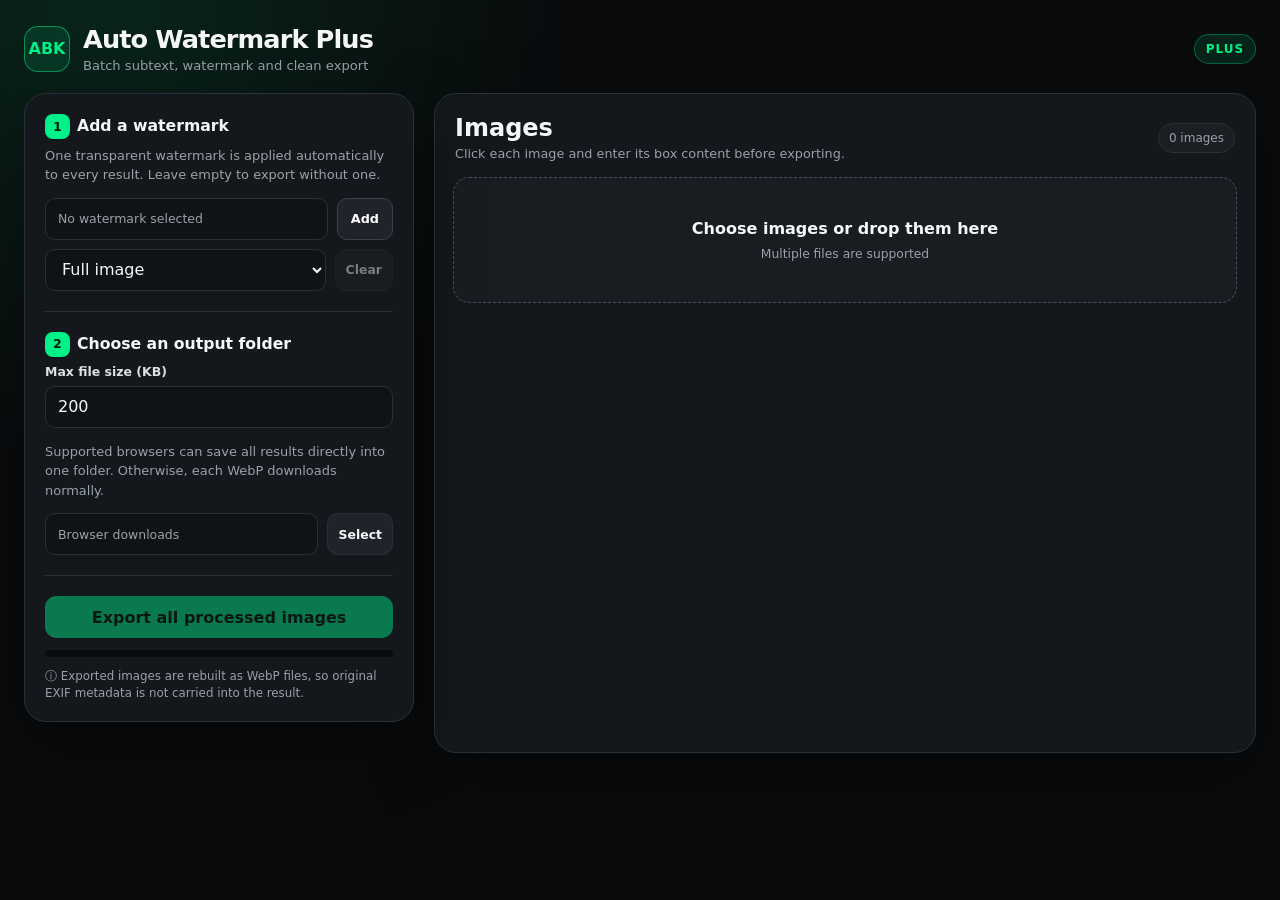
<file: tools/auto-watermark-plus/index.html>
<!doctype html>
<html lang="en">
<head>
  <meta charset="UTF-8" />
  <meta name="viewport" content="width=device-width, initial-scale=1.0" />
  <meta name="description" content="Batch-process product images with manually entered subtext boxes, watermarking and metadata-free PNG export." />
  <title>Auto Watermark Plus</title>
  <link rel="stylesheet" href="styles.css?v=7.2.1" />
</head>
<body>
  <div class="app">
    <header>
      <div class="brand"><div class="mark">ABK</div><div><h1>Auto Watermark Plus</h1><p class="subtitle">Batch subtext, watermark and clean export</p></div></div>
      <span class="demo-badge">PLUS</span>
    </header>
    <main>
      <aside class="panel controls">
        <section class="section">
          <h2 class="section-title"><span class="step">1</span>Add a watermark</h2>
          <p class="section-note">One transparent watermark is applied automatically to every result. Leave empty to export without one.</p>
          <div class="setting-row"><div class="readout" id="watermarkName">No watermark selected</div><button class="file-button" id="openWatermarkLibrary" type="button">Add</button></div>
          <input id="watermarkFile" type="file" accept="image/png,image/webp,image/jpeg" />
          <div class="setting-row"><select id="watermarkPosition" aria-label="Watermark position"><option value="center">Centre</option><option value="cover" selected>Full image</option><option value="bottom-right">Bottom right</option></select><button class="button small" id="clearWatermark" type="button" disabled>Clear</button></div>
        </section>
        <section class="section">
          <h2 class="section-title"><span class="step">2</span>Choose an output folder</h2>
          <div class="field"><label for="maxFileSize">Max file size (KB)</label><input id="maxFileSize" type="number" min="1" max="100000" step="1" value="200" /></div>
          <p class="section-note">Supported browsers can save all results directly into one folder. Otherwise, each WebP downloads normally.</p>
          <div class="setting-row"><div class="readout" id="folderName">Browser downloads</div><button class="button small" id="chooseFolder" type="button">Select</button></div>
        </section>
        <section class="section">
          <div class="actions">
            <button class="button primary" id="exportAll" type="button" disabled>Export all processed images</button>
          </div>
          <div class="progress"><span id="progressBar"></span></div>
          <p class="privacy">ⓘ Exported images are rebuilt as WebP files, so original EXIF metadata is not carried into the result.</p>
        </section>
      </aside>
      <section class="panel workspace" aria-label="Processed image results">
        <div class="workspace-top"><div><h2>Images</h2><p>Click each image and enter its box content before exporting.</p></div><span class="count" id="resultCount">0 images</span></div>
        <input id="imageFiles" type="file" accept="image/jpeg,image/png,image/webp" multiple />
        <div id="imageActions" class="image-actions" hidden><label class="file-button" for="imageFiles">Add images</label><button class="button small danger" id="clearAll" type="button" disabled>Clear all</button></div>
        <label class="dropzone" id="dropzone" for="imageFiles"><div><strong>Choose images or drop them here</strong><span>Multiple files are supported</span></div></label>
        <div class="gallery" id="gallery" hidden></div>
        <section class="export-report" id="exportReport" aria-live="polite" hidden><h3>Export results</h3><ul id="exportResults"></ul></section>
      </section>
    </main>
  </div>
  <dialog id="watermarkLibraryDialog" class="watermark-library-dialog" aria-labelledby="watermarkLibraryTitle">
    <div class="watermark-library-panel">
      <div class="watermark-library-header"><div><p class="watermark-library-eyebrow">AUTO WATERMARK PLUS</p><h2 id="watermarkLibraryTitle">Choose a watermark</h2></div><button class="icon-button" id="closeWatermarkLibrary" type="button" aria-label="Close watermark library">×</button></div>
      <p class="section-note">Select a saved watermark or choose Other to upload one from your device.</p>
      <div class="watermark-library-grid" id="watermarkLibraryGrid" aria-label="Saved watermarks"></div>
      <div class="watermark-library-actions"><button class="button" id="otherWatermark" type="button">Other…</button><button class="button" id="cancelWatermarkLibrary" type="button">Cancel</button></div>
    </div>
  </dialog>
  <dialog id="editorDialog">
    <div class="dialog-head"><div><h2>Enter image content</h2><p class="subtitle" id="editorFilename"></p></div><button class="icon-button" id="closeEditor" type="button" aria-label="Close">×</button></div>
    <div class="editor">
      <div class="editor-preview"><canvas id="editorCanvas" width="1000" height="1000"></canvas></div>
      <form id="editorForm">
        <div class="field"><label for="editTitle">Product name</label><input id="editTitle" type="text" maxlength="90" required /></div>
        <div class="field"><label for="editType">Product type</label><select id="editType"><option>Kids Kit</option><option>Men Shirt</option><option>Women Shirt</option><option>Adult Kit</option><option>Baby Body Suit</option></select></div>
        <div class="field"><label>Personalisation type</label><div class="toggle"><input id="editOptional" name="editMode" type="radio" value="optional" /><label for="editOptional">Optional</label><input id="editPlayer" name="editMode" type="radio" value="player" /><label for="editPlayer">Player</label></div></div>
        <div class="field" id="editPlayerField"><label for="editPlayerText">Player name and number</label><input id="editPlayerText" type="text" maxlength="55" placeholder="Example: McTOMMINAY 4" /></div>
        <div class="dialog-actions"><button class="button primary" type="submit">Save changes</button><button class="button" id="cancelEditor" type="button">Cancel</button></div>
      </form>
    </div>
  </dialog>
  <div class="toast" id="toast" role="status" aria-live="polite"></div>
  <script src="../../modules/webp-limit.js?v=1.1"></script>
  <script src="app.js?v=7.2.0"></script>
</body>
</html>
</file>
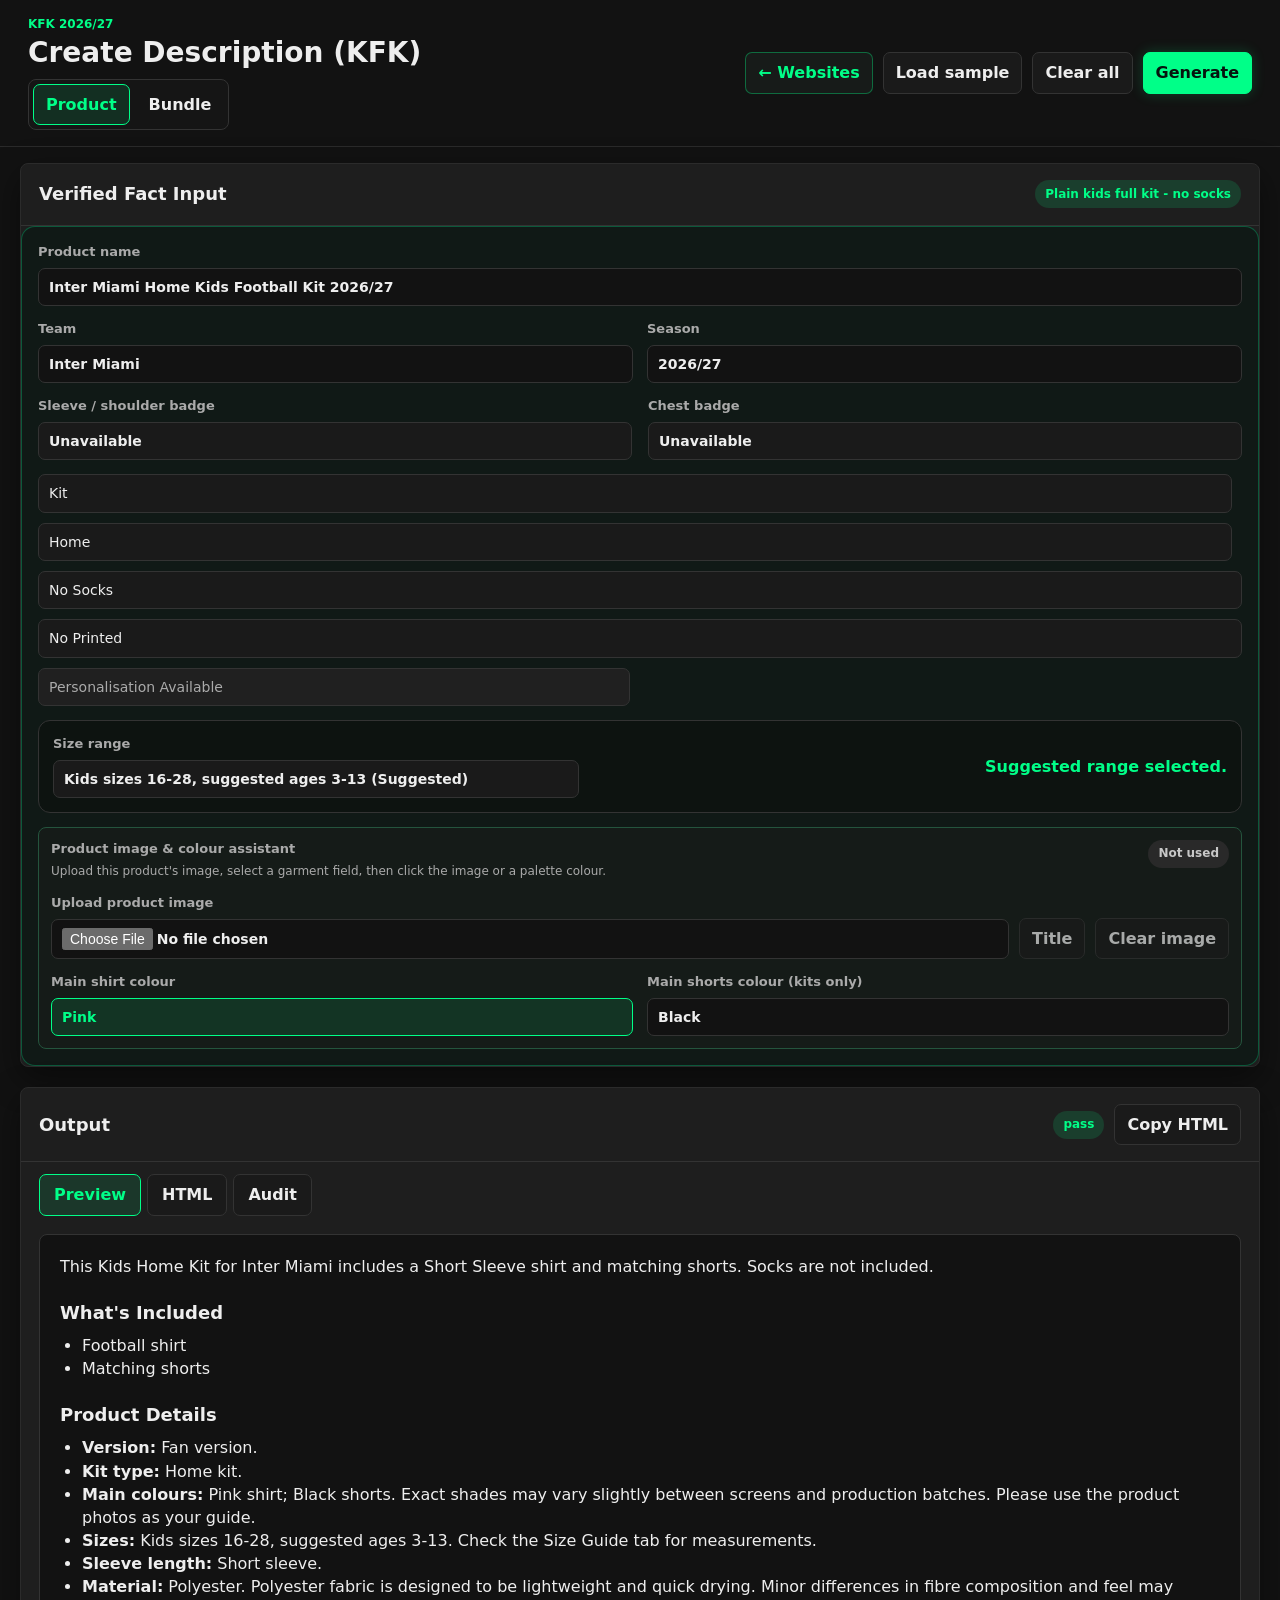
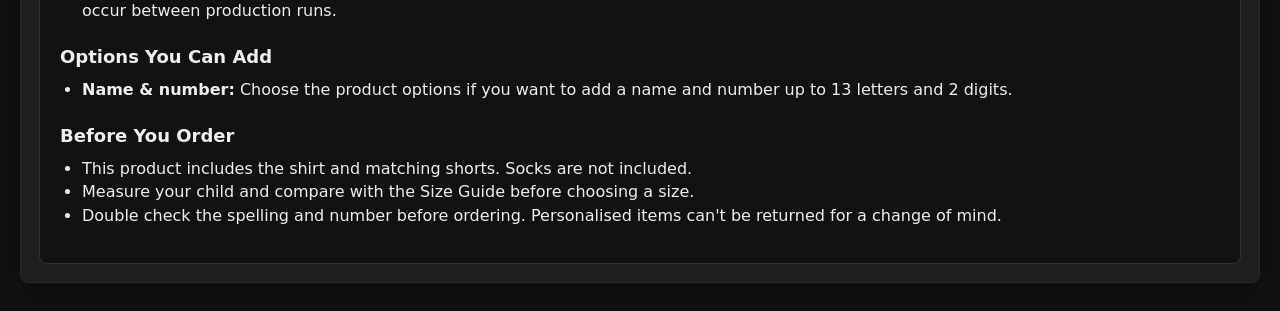
<file: tools/create-description/index.html>
<!doctype html>
<html lang="vi">
  <head>
    <meta charset="utf-8">
    <meta name="viewport" content="width=device-width, initial-scale=1">
    <title>Create Description KFK</title>
    <link rel="stylesheet" href="./styles.css?v=7.2.1">
  </head>
  <body>
    <header class="topbar">
      <div>
        <p id="cdfSiteEyebrow" class="eyebrow">KFK 2026/27</p>
        <h1 id="cdfBuilderTitle">Create Description (KFK)</h1>
        <div class="mode-tabs" aria-label="Builder mode">
          <button class="mode-tab active" type="button" data-mode="product">Product</button>
          <button id="bundleModeTab" class="mode-tab" type="button" data-mode="bundle">Bundle</button>
        </div>
      </div>
      <div class="top-actions">
        <button id="cdfWebsiteBackBtn" type="button">&#8592; Websites</button>
        <button id="loadSampleBtn" type="button">Load sample</button>
        <button id="clearAllBtn" type="button">Clear all</button>
        <button id="generateBtn" type="button" class="primary">Generate</button>
      </div>
    </header>

    <main class="layout">
      <section class="panel input-panel" aria-labelledby="input-title">
        <div class="section-heading">
          <h2 id="input-title">Verified Fact Input</h2>
          <span id="branchBadge" class="badge neutral">No branch yet</span>
        </div>

        <form id="factForm" class="fact-grid product-single-editor">
          <label class="span-2">
            Product name
            <input name="product_name" type="text" placeholder="Inter Miami Home Kids Football Kit 2026/27" required>
          </label>

          <label>
            Team
            <input name="team" type="text" placeholder="Inter Miami" required>
          </label>

          <label>
            Season
            <input name="season" type="text" placeholder="2026/27" required>
          </label>

          <div id="productBadgeGrid" class="span-2 product-badge-grid" aria-label="Product badge options">
            <label id="productSleeveBadgeStatusField">
              Sleeve / shoulder badge
            </label>
            <label id="productSleeveBadgeNameField" class="hidden">
              Sleeve / shoulder badge name
              <span id="productSleeveBadgeAutocomplete" class="badge-league-autocomplete">
                <span id="productSleeveBadgeNameControl" class="badge-league-control"></span>
              </span>
            </label>
            <label id="productChestBadgeStatusField">
              Chest badge
            </label>
            <label id="productChestBadgeNameField" class="hidden">
              Chest badge name
              <span id="productChestBadgeNameControl" class="badge-league-control"></span>
            </label>
          </div>

          <label>
            Sleeve / shoulder badge
            <select name="badge_status" aria-label="Sleeve or shoulder badge option">
              <option value="unavailable">Unavailable</option>
              <option value="available">Available</option>
            </select>
          </label>

          <label id="badgeLeagueField" class="hidden">
            Sleeve / shoulder badge name
            <span class="badge-league-autocomplete">
              <span class="badge-league-control">
                <input name="badge_league" type="text" autocomplete="off" placeholder="Search a league, e.g. La Liga" aria-autocomplete="list" aria-controls="badgeLeagueSuggestions" aria-expanded="false">
                <button id="badgeChampionToggle" class="badge-champion-toggle" type="button" aria-label="Champion badge: off" aria-pressed="false" title="Mark this as a champions badge">&#127942;</button>
              </span>
              <span id="badgeLeagueSuggestions" class="badge-league-suggestions hidden" role="listbox" aria-label="Badge league suggestions"></span>
            </span>
            <input name="badge_champion_status" type="hidden" value="not_champion">
          </label>

          <div class="span-2 product-selection-field">
            <input name="audience" type="hidden">
            <input name="product_type" type="hidden">
            <input name="kit_type" type="hidden">
            <input name="sleeve_length" type="hidden">
            <input name="included_items" type="hidden">
            <input name="socks_status" type="hidden">
            <input name="listing_configuration" type="hidden">
            <div class="product-item-controls">
              <select id="productAudienceSelect" class="hidden" data-enhance="false" aria-label="Product audience" tabindex="-1">
                <option value="kids">Kids</option>
                <option value="men">Men</option>
                <option value="adult">Adult</option>
                <option value="women">Women</option>
                <option value="baby">Baby</option>
              </select>
              <select id="productKindSelect" aria-label="Product kind">
                <option value="Kit">Kit</option>
                <option value="Long Sleeve Kit">Long Sleeve Kit</option>
                <option value="Shirt">Shirt</option>
                <option value="Long Sleeve Shirt">Long Sleeve Shirt</option>
                <option value="Suit">Suit</option>
              </select>
              <select id="productKitTypeSelect" aria-label="Product kit type">
                <option value="home">Home</option>
                <option value="away">Away</option>
                <option value="third">Third</option>
                <option value="fourth">Fourth</option>
                <option value="fifth">Fifth</option>
                <option value="goalkeeper">Goalkeeper</option>
                <option value="training">Training</option>
                <option value="pre_match">Pre Match</option>
                <option value="special_edition">Special Edition</option>
                <option value="retro">Retro</option>
                <option value="other">Other kit type</option>
              </select>
              <select id="productSocksSelect" aria-label="Product socks option">
                <option value="unavailable">No Socks</option>
                <option value="included">With Socks</option>
              </select>
              <select id="productPrintSelect" aria-label="Product print option">
                <option value="plain_customisable">No Printed</option>
                <option value="pre_applied_player">Printed</option>
              </select>
              <input id="productPersonalisationDisplay" type="text" value="Personalisation Available" aria-label="Personalisation status" disabled>
              <input id="productOtherKitType" name="kit_type_another" class="another-input" type="text" placeholder="Enter other kit type">
              <div id="productPrintFields" class="product-print-fields">
                <input id="productPrintName" name="pre_applied_name" type="text" placeholder="Name, e.g. MESSI">
                <input id="productPrintNumber" name="pre_applied_number" type="text" placeholder="Number, e.g. 10">
              </div>
            </div>
          </div>

          <div class="span-2">
            <span class="field-label">Chest badge</span>
            <div class="piece-product-controls">
              <select id="chestBadgeStatusSelect" name="chest_badge_status" aria-label="Product chest badge availability">
                <option value="unavailable">Unavailable</option>
                <option value="available">Available</option>
              </select>
              <input id="chestBadgeLeagueInput" name="chest_badge_league" type="text" list="productChestBadgeOptions" placeholder="Chest badge name">
              <datalist id="productChestBadgeOptions"></datalist>
              <button id="chestBadgeChampionToggle" class="badge-champion-toggle" type="button" aria-label="Chest Champion badge: off" aria-pressed="false" title="Mark the chest badge as Champions">🏆</button>
              <input id="chestBadgeChampionInput" name="chest_badge_champion_status" type="hidden" value="not_champion">
            </div>
          </div>

          <div class="span-2 piece-size-summary product-size-summary">
            <label>
              Size range
              <select id="productSizeRangeSelect" aria-label="Product size range"></select>
            </label>
            <span id="productStandardSizeSummary" class="standard-size-summary">Suggested range selected.</span>
          </div>

          <div class="span-2 image-colour-assistant bundle-colour-assistant" id="imageColourAssistant">
            <div class="assistant-heading">
              <div>
                <span class="field-label">Product image &amp; colour assistant</span>
                <p class="assistant-copy">Upload this product's image, select a garment field, then click the image or a palette colour.</p>
              </div>
              <span id="imageColourStatus" class="badge neutral">Not used</span>
            </div>

            <div class="assistant-upload-row">
              <label>
                Upload product image
                <input id="imageColourFile" type="file" accept="image/*">
              </label>
              <button id="useImageTitleBtn" type="button" disabled title="Use the image filename as the product title">Title</button>
              <button id="clearImageColourBtn" type="button" disabled>Clear image</button>
            </div>

            <div class="image-colour-fields" aria-label="Product colours">
              <label id="mainColourShirtField" class="colour-target" data-colour-target="shirt">
                Main shirt colour
                <input name="main_colour_shirt" type="text" placeholder="White" data-colour-target-select="shirt">
              </label>

              <label id="mainColourShortsField" class="colour-target" data-colour-target="shorts">
                Main shorts colour (kits only)
                <input name="main_colour_shorts" type="text" placeholder="Navy" data-colour-target-select="shorts">
              </label>

              <label id="mainColourSocksField" class="colour-target" data-colour-target="socks">
                Main socks colour (with socks only)
                <input name="main_colour_socks" type="text" placeholder="White" data-colour-target-select="socks">
              </label>
            </div>

            <div id="imageColourWorkspace" class="image-colour-workspace hidden">
              <div class="image-colour-preview">
                <canvas id="imageColourCanvas" aria-label="Product image colour sampler"></canvas>
                <p id="imageColourInstruction" class="assistant-note">Choose a colour field, then click the garment's main colour in the image.</p>
              </div>

              <div class="image-colour-review">
                <p class="assistant-note"><strong>Choose a colour field above,</strong> then click the product image or a palette colour to fill it automatically. You can also type a colour directly.</p>

                <div id="imageColourPalette" class="image-colour-palette hidden" aria-live="polite">
                  <span class="palette-label">Image colour candidates:</span>
                  <div id="imageColourPaletteButtons" class="palette-buttons" aria-label="Image colour candidates"></div>
                  <button id="viewMoreImageColoursBtn" class="view-more-colours hidden" type="button" aria-expanded="false">View more</button>
                </div>

              </div>
            </div>
          </div>

        </form>

        <form id="bundleForm" class="fact-grid hidden">
          <div class="span-2 compact-choice-field">
            <span class="field-label">Bundle type</span>
            <div id="bundleTypeChoices" class="segmented-choice" role="group" aria-label="Bundle type">
              <button type="button" data-bundle-type="piece_bundle">Standard Bundle</button>
              <button id="giftPackBundleTypeButton" type="button" data-bundle-type="birthday_gift_pack_home_away_kids">KFK Birthday Gift Pack</button>
            </div>
            <select id="bundleTypeSelect" class="hidden" name="bundle_type" data-enhance="false" aria-hidden="true" tabindex="-1">
              <option value="piece_bundle">Standard Bundle</option>
              <option id="giftPackBundleTypeOption" value="birthday_gift_pack_home_away_kids">KFK Birthday Gift Pack</option>
            </select>
          </div>

          <label class="span-2">
            Bundle name
            <input name="bundle_name" type="text" placeholder="Inter Miami Dad &amp; Son Bundle 2026/27" required>
          </label>

          <input name="bundle_label" type="hidden">

          <div class="span-2 bundle-piece-editor" aria-labelledby="bundle-piece-title">
            <div class="piece-editor-heading">
              <div>
                <span id="bundle-piece-title" class="field-label">Item editor</span>
                <p class="assistant-copy">Configure one complete product, choose who it is for, then add it to the bundle. Repeat until the bundle contains 2–4 Pieces.</p>
              </div>
              <span id="bundlePieceEditorBadge" class="badge neutral">New piece</span>
            </div>

            <input name="bundle_items" type="hidden">

            <div class="piece-identity-grid">
              <label>
                This item is for
                <select id="bundleRecipientSelect" aria-label="Piece recipient">
                  <option value="">Select recipient...</option>
                  <option value="dad">Dad</option>
                  <option value="mum">Mum</option>
                  <option value="men">Men</option>
                  <option value="women">Women</option>
                  <option value="son">Son</option>
                  <option value="daughter">Daughter</option>
                  <option value="child">Child</option>
                  <option value="partner">Partner</option>
                  <option value="adult">Adult</option>
                  <option value="kid">Kid</option>
                  <option value="none">None</option>
                  <option value="other">Other</option>
                </select>
              </label>
              <label id="bundleRecipientLabelField" class="hidden">
                Custom recipient label
                <input id="bundleRecipientLabel" type="text" placeholder="e.g. Coach">
              </label>
              <label>
                Audience
                <select id="bundleAudienceSelect" aria-label="Piece audience">
                  <option value="">Select audience...</option>
                  <option value="kids">Kids</option>
                  <option value="men">Men</option>
                  <option value="adult">Adult</option>
                  <option value="women">Women</option>
                  <option value="baby">Baby</option>
                </select>
              </label>
            </div>

            <div class="piece-fact-grid">
              <label class="span-2">
                Product name
                <input id="bundleProductName" type="text" placeholder="Inter Miami Home Men's Shirt 2026/27">
              </label>
              <label>
                Team
                <input id="bundleItemTheme" type="text" placeholder="Inter Miami">
              </label>
              <label>
                Season
                <input id="bundleItemSeason" type="text" placeholder="2026/27">
              </label>
              <label>
                Sleeve / shoulder badge
                <select id="bundleBadgeStatusSelect" aria-label="Piece sleeve badge option">
                  <option value="unavailable">Unavailable</option>
                  <option value="available">Available</option>
                </select>
              </label>
              <label id="bundleBadgeLeagueField" class="hidden">
                Sleeve / shoulder badge name
                <span class="badge-league-control">
                  <input id="bundleBadgeLeague" type="text" list="bundleBadgeLeagueOptions" placeholder="e.g. Premier League">
                  <button id="bundleBadgeChampionToggle" class="badge-champion-toggle" type="button" aria-label="Sleeve Champion badge: off" aria-pressed="false" title="Mark the sleeve badge as Champions">&#127942;</button>
                </span>
              </label>
              <label>
                Chest badge
                <select id="bundleChestBadgeStatusSelect" aria-label="Piece chest badge option">
                  <option value="unavailable">Unavailable</option>
                  <option value="available">Available</option>
                </select>
              </label>
              <label id="bundleChestBadgeLeagueField" class="hidden">
                Chest badge name
                <span class="badge-league-control">
                  <input id="bundleChestBadgeLeague" type="text" list="bundleBadgeLeagueOptions" placeholder="e.g. FIFA Club World Cup">
                  <button id="bundleChestBadgeChampionToggle" class="badge-champion-toggle" type="button" aria-label="Chest Champion badge: off" aria-pressed="false" title="Mark the chest badge as Champions">&#127942;</button>
                </span>
              </label>
              <datalist id="bundleBadgeLeagueOptions"></datalist>
            </div>

            <div class="piece-product-controls">
              <select id="bundleProductSelect" aria-label="Piece product kind">
                <option value="Kit">Kit</option>
                <option value="Long Sleeve Kit">Long Sleeve Kit</option>
                <option value="Shirt">Shirt</option>
                <option value="Long Sleeve Shirt">Long Sleeve Shirt</option>
                <option value="Suit">Suit</option>
              </select>
              <select id="bundleKitTypeSelect" aria-label="Piece kit type">
                <option value="home">Home</option>
                <option value="away">Away</option>
                <option value="third">Third</option>
                <option value="fourth">Fourth</option>
                <option value="fifth">Fifth</option>
                <option value="goalkeeper">Goalkeeper</option>
                <option value="training">Training</option>
                <option value="pre_match">Pre Match</option>
                <option value="special_edition">Special Edition</option>
                <option value="retro">Retro</option>
                <option value="other">Other kit type</option>
              </select>
              <select id="bundleSocksSelect" aria-label="Piece socks option">
                <option value="unavailable">No Socks</option>
                <option value="included">With Socks</option>
              </select>
              <select id="bundlePrintSelect" aria-label="Piece print option">
                <option value="plain_customisable">No Printed</option>
                <option value="pre_applied_player">Printed</option>
              </select>
              <select id="bundlePersonalisationSelect" aria-label="Piece personalisation availability">
                <option value="available">Personalisation Available</option>
                <option value="unavailable">Personalisation Unavailable</option>
              </select>
              <input id="bundleItemAnother" class="another-input" type="text" placeholder="Enter other kit type">
              <div id="bundlePrintFields" class="bundle-print-fields">
                <input id="bundlePrintName" type="text" placeholder="Name, e.g. MESSI">
                <input id="bundlePrintNumber" type="text" placeholder="Number, e.g. 10">
              </div>
            </div>

            <div class="piece-size-summary" aria-live="polite">
              <label class="piece-size-range-choice">
                <span class="field-label">Size range</span>
                <select id="bundleSizeRangeSelect" data-enhance="false" aria-label="Bundle item size range"></select>
              </label>
              <strong id="bundleStandardSizeSummary">Choose an audience to derive the standard range.</strong>
            </div>

            <div class="image-colour-assistant bundle-colour-assistant">
              <div class="assistant-heading">
                <div>
                  <span class="field-label">Piece image &amp; colour assistant</span>
                  <p class="assistant-copy">Upload this piece's product image, select a garment field, then click the image or a palette colour.</p>
                </div>
                <span id="bundleImageColourStatus" class="badge neutral">Not used</span>
              </div>
              <div class="assistant-upload-row">
                <label>
                  Upload piece image
                  <input id="bundleImageColourFile" type="file" accept="image/*">
                </label>
                <button id="bundleUseImageTitleBtn" type="button" disabled>Title</button>
                <button id="bundleClearImageColourBtn" type="button" disabled>Clear image</button>
              </div>
              <div class="image-colour-fields" aria-label="Piece colours">
                <label id="bundleMainColourShirtField" class="colour-target active" data-bundle-colour-target="shirt">
                  Main shirt colour
                  <input id="bundleMainColourShirt" type="text" placeholder="White" data-bundle-colour-target-select="shirt">
                </label>
                <label id="bundleMainColourShortsField" class="colour-target" data-bundle-colour-target="shorts">
                  Main shorts colour (kits only)
                  <input id="bundleMainColourShorts" type="text" placeholder="Navy" data-bundle-colour-target-select="shorts">
                </label>
                <label id="bundleMainColourSocksField" class="colour-target" data-bundle-colour-target="socks">
                  Main socks colour (with socks only)
                  <input id="bundleMainColourSocks" type="text" placeholder="White" data-bundle-colour-target-select="socks">
                </label>
              </div>
              <div id="bundleImageColourWorkspace" class="image-colour-workspace hidden">
                <div class="image-colour-preview">
                  <canvas id="bundleImageColourCanvas" aria-label="Bundle piece image colour sampler"></canvas>
                  <p id="bundleImageColourInstruction" class="assistant-note">Choose a colour field, then click the garment's main colour in the image.</p>
                </div>
                <div class="image-colour-review">
                  <p class="assistant-note"><strong>Each saved Piece keeps its own colours.</strong> The image is used only as a browser-local helper.</p>
                  <div id="bundleImageColourPalette" class="image-colour-palette hidden" aria-live="polite">
                    <span class="palette-label">Image colour candidates:</span>
                    <div id="bundleImageColourPaletteButtons" class="palette-buttons" aria-label="Bundle piece image colour candidates"></div>
                    <button id="bundleViewMoreImageColoursBtn" class="view-more-colours hidden" type="button" aria-expanded="false">View more</button>
                  </div>
                </div>
              </div>
            </div>

            <div id="bundlePieceValidation" class="piece-validation hidden" role="alert"></div>
            <div class="piece-editor-actions">
              <button id="cancelBundlePieceEditBtn" class="hidden" type="button">Cancel edit</button>
              <button id="addBundleItemBtn" class="primary" type="button">Add item</button>
            </div>
            <div id="bundleFixedFactsPanel" class="fixed-facts-panel" aria-label="Fixed KFK facts for every bundle item">
              <span id="bundleFixedFactsLabel" class="field-label">Fixed KFK facts for every item</span>
              <div id="bundleFixedFactsSummary" class="fixed-facts-summary">Version: Fan version &middot; Material: Polyester</div>
            </div>
          </div>

          <div class="span-2 bundle-items-field">
            <div class="piece-list-heading">
              <span class="field-label">Bundle items</span>
              <span id="bundleItemsSummary" class="bundle-items-summary">Items added: 0 / 4</span>
            </div>
            <div id="bundleItemsList" class="bundle-items-list bundle-piece-list" aria-live="polite"></div>
          </div>
        </form>
      </section>

      <section class="panel output-panel" aria-labelledby="output-title">
        <div class="section-heading">
          <h2 id="output-title">Output</h2>
          <div class="status-line">
            <span id="qaBadge" class="badge neutral">not run</span>
            <button id="copyBtn" type="button">Copy HTML</button>
          </div>
        </div>

        <div class="tabs" role="tablist" aria-label="Output views">
          <button class="tab active" type="button" data-view="preview">Preview</button>
          <button class="tab" type="button" data-view="html">HTML</button>
          <button class="tab" type="button" data-view="audit">Audit</button>
        </div>

        <div id="previewView" class="view active">
          <article id="descriptionPreview" class="description-preview empty">
            Generate a description to preview it here.
          </article>
        </div>

        <div id="htmlView" class="view">
          <textarea id="htmlOutput" readonly rows="18"></textarea>
        </div>

        <div id="auditView" class="view">
          <pre id="auditOutput">qa_status: not_run</pre>
        </div>
      </section>
    </main>

    <script src="./data/national-teams.js?v=20260804h"></script>
    <script src="./data/football-clubs.js?v=20260804h"></script>
    <script src="./templates/product/product-templates.js?v=20260804h"></script>
    <script src="./templates/bundle/bundle-templates.js?v=20261001a"></script>
    <script src="./templates/template-registry.js?v=20261001a"></script>
    <script src="./app.js?v=7.2.1-kfk-labels"></script>
  </body>
</html>
</file>
<file: tools/auto-watermark-plus/styles.css>
:root{color-scheme:dark;--bg:#090b0d;--panel:#15181c;--panel2:#101316;--line:#2b3036;--muted:#99a1aa;--text:#f5f7f8;--green:#00f08a;--greenSoft:rgba(0,240,138,.11);--danger:#ff6f78;--shadow:0 22px 70px rgba(0,0,0,.34)}
*{box-sizing:border-box}body{margin:0;min-height:100vh;font-family:Inter,ui-sans-serif,system-ui,-apple-system,"Segoe UI",sans-serif;color:var(--text);background:radial-gradient(circle at 8% 0,rgba(0,240,138,.11),transparent 29rem),var(--bg)}button,input,select{font:inherit}button{cursor:pointer}button:disabled{cursor:not-allowed;opacity:.45}.app{width:min(1540px,100%);margin:0 auto;padding:24px}header{display:flex;align-items:center;justify-content:space-between;gap:18px;margin-bottom:20px}.brand{display:flex;align-items:center;gap:13px}.mark{display:grid;width:46px;height:46px;place-items:center;border:1px solid rgba(0,240,138,.5);border-radius:14px;color:var(--green);background:var(--greenSoft);font-weight:900}h1{margin:0;font-size:clamp(1.25rem,2vw,1.65rem);letter-spacing:-.035em}.subtitle{margin:4px 0 0;color:var(--muted);font-size:.82rem}.demo-badge{padding:7px 11px;border:1px solid rgba(0,240,138,.32);border-radius:999px;color:var(--green);background:var(--greenSoft);font-size:.75rem;font-weight:800;letter-spacing:.08em}main{display:grid;grid-template-columns:minmax(310px,390px) minmax(0,1fr);gap:20px;align-items:start}.panel{border:1px solid var(--line);border-radius:22px;background:rgba(21,24,28,.93);box-shadow:var(--shadow)}.controls{position:sticky;top:18px;padding:20px}.section{padding-bottom:20px;margin-bottom:20px;border-bottom:1px solid var(--line)}.section:last-of-type{padding-bottom:0;margin-bottom:0;border:0}.step{display:inline-grid;width:25px;height:25px;margin-right:7px;place-items:center;border-radius:8px;color:#00180d;background:var(--green);font-size:.75rem;font-weight:900}h2,h3{margin:0}.section-title{margin-bottom:7px;font-size:.98rem}.section-note{margin:0 0 13px;color:var(--muted);font-size:.81rem;line-height:1.5}.dropzone{display:grid;min-height:126px;padding:18px;place-items:center;text-align:center;border:1px dashed #46505a;border-radius:16px;background:rgba(255,255,255,.025);transition:.18s}.dropzone.dragging{border-color:var(--green);background:var(--greenSoft)}.dropzone strong{display:block;margin-bottom:5px}.dropzone span{color:var(--muted);font-size:.77rem}.button{min-height:42px;padding:0 14px;border:1px solid var(--line);border-radius:11px;color:var(--text);background:#20242a;font-weight:750;transition:.16s}.button:hover:not(:disabled){border-color:#4b555f;transform:translateY(-1px)}.button.primary{border-color:var(--green);color:#00180d;background:var(--green)}.button.danger{color:#ffb3b8}.button.small{min-height:34px;padding:0 10px;font-size:.78rem}.file-button{display:inline-grid;min-height:38px;padding:0 13px;place-items:center;border:1px solid #3a424b;border-radius:10px;background:#20242a;font-size:.8rem;font-weight:750;cursor:pointer}input[type=file]{display:none}.setting-row{display:grid;grid-template-columns:minmax(0,1fr) auto;gap:9px;align-items:stretch;margin-top:9px}.readout,input[type=text],select{width:100%;min-width:0;min-height:42px;padding:0 12px;border:1px solid var(--line);border-radius:10px;outline:0;color:var(--text);background:var(--panel2)}input[type=text]:focus,select:focus{border-color:var(--green);box-shadow:0 0 0 3px rgba(0,240,138,.1)}select option{color:#111;background:#fff}.readout{display:flex;align-items:center;overflow:hidden;color:var(--muted);font-size:.78rem;text-overflow:ellipsis;white-space:nowrap}.actions{display:grid;grid-template-columns:1fr 1fr;gap:9px}.actions .primary{grid-column:1/-1}.progress{height:7px;overflow:hidden;margin-top:12px;border-radius:999px;background:#090b0d}.progress>span{display:block;width:0;height:100%;border-radius:inherit;background:var(--green);transition:width .2s}.privacy{display:flex;gap:8px;margin:11px 0 0;color:var(--muted);font-size:.74rem;line-height:1.4}.workspace{min-height:660px;padding:18px}.workspace-top{display:flex;align-items:center;justify-content:space-between;gap:14px;padding:2px 2px 16px}.workspace-top p{margin:4px 0 0;color:var(--muted);font-size:.8rem}.count{padding:7px 10px;border:1px solid var(--line);border-radius:999px;color:var(--muted);background:rgba(255,255,255,.03);font-size:.75rem}.empty{display:grid;min-height:560px;padding:30px;place-items:center;text-align:center;border:1px dashed var(--line);border-radius:18px;color:var(--muted)}.empty-icon{margin:0 auto 13px;font-size:2.8rem;filter:grayscale(1);opacity:.65}.empty strong{display:block;margin-bottom:7px;color:var(--text)}.gallery{display:grid;grid-template-columns:repeat(3,minmax(0,1fr));gap:14px}.card{overflow:hidden;border:1px solid var(--line);border-radius:16px;background:#101316;transition:.18s}.card:hover{border-color:#46515a;transform:translateY(-2px)}.card-preview{position:relative;aspect-ratio:1;overflow:hidden;background:#ddd;cursor:pointer}.card-preview canvas{display:block;width:100%;height:100%}.card-status{position:absolute;top:9px;right:9px;padding:5px 7px;border:1px solid rgba(0,0,0,.12);border-radius:999px;color:#062012;background:rgba(255,255,255,.9);font-size:.65rem;font-weight:900}.card-body{padding:12px}.card-title{overflow:hidden;margin:0 0 8px;font-size:.82rem;text-overflow:ellipsis;white-space:nowrap}.chips{display:flex;gap:6px;flex-wrap:wrap;margin-bottom:10px}.chip{padding:4px 6px;border-radius:7px;color:#bac1c8;background:#20252a;font-size:.65rem}.card-actions{display:grid;grid-template-columns:1fr auto;gap:7px}dialog{width:min(980px,calc(100% - 28px));max-height:calc(100vh - 32px);padding:0;overflow:auto;border:1px solid #3a424b;border-radius:22px;color:var(--text);background:#111418;box-shadow:0 34px 100px rgba(0,0,0,.7)}dialog::backdrop{background:rgba(0,0,0,.72);backdrop-filter:blur(5px)}.dialog-head{position:sticky;top:0;z-index:2;display:flex;align-items:center;justify-content:space-between;gap:12px;padding:16px 18px;border-bottom:1px solid var(--line);background:rgba(17,20,24,.96)}.dialog-head h2{font-size:1.05rem}.icon-button{width:36px;height:36px;border:1px solid var(--line);border-radius:10px;color:var(--text);background:#20242a}.editor{display:grid;grid-template-columns:minmax(300px,1fr) minmax(280px,360px);gap:18px;padding:18px}.editor-preview{overflow:hidden;align-self:start;border:1px solid var(--line);border-radius:15px;background:#ddd}.editor-preview canvas{display:block;width:100%;height:auto}.field{margin-bottom:14px}.field label{display:block;margin-bottom:7px;color:#dce0e4;font-size:.78rem;font-weight:750}.toggle{display:grid;grid-template-columns:1fr 1fr;gap:4px;padding:4px;border:1px solid var(--line);border-radius:11px;background:#0c0e11}.toggle input{position:absolute;opacity:0;pointer-events:none}.toggle label{margin:0;padding:9px 5px;border-radius:8px;text-align:center;color:var(--muted);cursor:pointer}.toggle input:checked+label{color:#00180d;background:var(--green)}.dialog-actions{display:grid;grid-template-columns:1fr 1fr;gap:8px;margin-top:18px}.toast{position:fixed;left:50%;bottom:22px;z-index:20;max-width:min(520px,calc(100% - 32px));padding:11px 15px;border-radius:11px;color:#07120b;background:#f4f7f5;box-shadow:0 14px 45px rgba(0,0,0,.4);font-size:.82rem;font-weight:800;opacity:0;pointer-events:none;translate:-50% 14px;transition:.2s}.toast.show{opacity:1;translate:-50% 0}.toast.error{color:#5d1116;background:#ffd9dc}
@media(max-width:1120px){.gallery{grid-template-columns:repeat(2,minmax(0,1fr))}}@media(max-width:820px){.app{padding:14px}main{grid-template-columns:1fr}.controls{position:static}.editor{grid-template-columns:1fr}}@media(max-width:540px){header{align-items:flex-start}.demo-badge{display:none}.workspace{padding:11px}.workspace-top{align-items:flex-start;flex-direction:column}.gallery{grid-template-columns:1fr}}
.actions .danger{grid-column:1/-1}.card-status.pending{color:#422a00;background:#ffe0a3}
.watermark-library-dialog{width:min(920px,calc(100% - 28px));max-height:calc(100dvh - 32px)}.watermark-library-panel{padding:24px}.watermark-library-header{display:flex;align-items:flex-start;justify-content:space-between;gap:18px}.watermark-library-header h2{font-size:clamp(1.35rem,4vw,2rem)}.watermark-library-eyebrow{margin:0 0 6px;color:var(--green);font-size:.72rem;font-weight:850;letter-spacing:.1em}.watermark-library-grid{display:grid;grid-template-columns:repeat(4,minmax(0,1fr));gap:12px}.watermark-library-item{display:grid;grid-template-rows:110px auto;gap:9px;min-width:0;padding:10px;border:1px solid var(--line);border-radius:13px;color:var(--text);background:#181c20;text-align:left}.watermark-library-item:hover,.watermark-library-item:focus-visible,.watermark-library-item.active{border-color:var(--green);outline:0;box-shadow:0 0 18px rgba(0,240,138,.13)}.watermark-library-item.active{background:var(--greenSoft)}.watermark-library-thumb{display:grid;place-items:center;overflow:hidden;border-radius:8px;background:repeating-conic-gradient(#292d31 0 25%,#191c20 0 50%) 50%/16px 16px}.watermark-library-thumb img{display:block;width:100%;height:100%;padding:8px;object-fit:contain}.watermark-library-item strong{overflow:hidden;text-overflow:ellipsis;white-space:nowrap}.watermark-library-actions{display:flex;justify-content:flex-end;gap:9px;margin-top:20px;padding-top:16px;border-top:1px solid var(--line)}@media(max-width:680px){.watermark-library-panel{padding:17px}.watermark-library-grid{grid-template-columns:repeat(2,minmax(0,1fr))}.watermark-library-item{grid-template-rows:82px auto}}
input[type=number]{width:100%;min-height:42px;padding:0 12px;border:1px solid var(--line);border-radius:10px;color:var(--text);background:var(--panel2)}.export-report{margin-top:20px;padding:16px;border:1px solid var(--line);border-radius:12px}.export-report li{margin:7px 0;color:var(--muted);overflow-wrap:anywhere}
.dropzone[hidden],.image-actions[hidden]{display:none}.image-actions{display:flex;flex-wrap:wrap;gap:9px;margin-bottom:14px}.image-actions .file-button{flex:0 0 auto}
.dropzone{cursor:pointer}.dropzone:hover,.dropzone:focus-within{border-color:var(--green);background:rgba(0,240,138,.07)}
</file>
<file: tools/create-description/styles.css>
:root {
  color-scheme: dark;
  --bg: #121212;
  --panel: #1e1e1e;
  --text: #eeeeee;
  --muted: #aaaaaa;
  --border: #333333;
  --accent: #00ff88;
  --accent-dark: #00d977;
  --danger: #ff5555;
  --warning: #ffcc66;
  --success: #00ff88;
  --surface: #171717;
  --shadow: 0 12px 34px rgba(0, 0, 0, 0.42);
}

* {
  box-sizing: border-box;
}

body {
  margin: 0;
  background: var(--bg);
  color: var(--text);
  font-family: Inter, ui-sans-serif, system-ui, -apple-system, BlinkMacSystemFont, "Segoe UI", sans-serif;
  line-height: 1.45;
  scrollbar-color: #3f3f3f #121212;
}

.topbar {
  display: flex;
  align-items: center;
  justify-content: space-between;
  gap: 24px;
  min-height: 132px;
  padding: 16px max(28px, calc((100vw - 1480px) / 2));
  border-bottom: 1px solid var(--border);
  background: var(--panel);
}

.eyebrow {
  margin: 0 0 4px;
  color: var(--accent-dark);
  font-size: 12px;
  font-weight: 700;
  letter-spacing: 0;
  text-transform: uppercase;
}

h1,
h2 {
  margin: 0;
  letter-spacing: 0;
}

h1 {
  font-size: 28px;
  line-height: 1.12;
}

h2 {
  font-size: 18px;
}

button {
  min-height: 38px;
  border: 1px solid var(--border);
  border-radius: 7px;
  background: #ffffff;
  color: var(--text);
  cursor: pointer;
  font: inherit;
  font-weight: 650;
  padding: 8px 12px;
}

button:hover {
  border-color: #9bb0b7;
}

button.primary {
  border-color: var(--accent);
  background: var(--accent);
  color: white;
}

button.primary:hover {
  background: var(--accent-dark);
}

button:disabled {
  cursor: wait;
  opacity: 0.68;
}

.mode-tabs {
  display: inline-flex;
  gap: 6px;
  margin-top: 10px;
  padding: 4px;
  border: 1px solid var(--border);
  border-radius: 8px;
  background: var(--surface);
}

.mode-tab {
  min-height: 32px;
  border-color: transparent;
  background: transparent;
  padding-inline: 12px;
}

.mode-tab.active {
  border-color: var(--accent);
  background: #ffffff;
  color: var(--accent-dark);
}

.mode-tab:disabled {
  cursor: not-allowed;
  border-color: transparent;
  background: transparent;
}

.top-actions,
.status-line {
  display: flex;
  align-items: center;
  gap: 10px;
}

.top-actions {
  flex-wrap: wrap;
  justify-content: flex-end;
}

.layout {
  display: grid;
  grid-template-columns: minmax(520px, 0.9fr) minmax(620px, 1.1fr);
  align-items: start;
  gap: 20px;
  max-width: 1540px;
  margin: 0 auto;
  padding: 20px 28px 32px;
}

.panel {
  min-width: 0;
  border: 1px solid var(--border);
  border-radius: 8px;
  background: var(--panel);
  box-shadow: var(--shadow);
}

.section-heading {
  display: flex;
  align-items: center;
  justify-content: space-between;
  gap: 12px;
  min-height: 62px;
  padding: 16px 18px;
  border-bottom: 1px solid var(--border);
}

.badge {
  display: inline-flex;
  align-items: center;
  min-height: 28px;
  border-radius: 999px;
  padding: 4px 10px;
  font-size: 12px;
  font-weight: 750;
  white-space: nowrap;
}

.badge.neutral {
  background: var(--surface);
  color: var(--muted);
}

.badge.pass {
  background: #dff5ea;
  color: var(--success);
}

.badge.review {
  background: #fff1d6;
  color: var(--warning);
}

.badge.block {
  background: #ffe4e0;
  color: var(--danger);
}

.fact-grid {
  display: grid;
  grid-template-columns: repeat(2, minmax(0, 1fr));
  gap: 16px;
  padding: 20px;
}

.cfs-product-facts {
  display: grid;
  grid-template-columns: repeat(2, minmax(0, 1fr));
  gap: 16px;
  padding: 16px;
  border: 1px solid var(--border);
  border-radius: 8px;
  background: var(--surface-soft);
}

.cfs-product-facts.hidden {
  display: none;
}

.cfs-product-facts-heading {
  grid-column: 1 / -1;
}

.hidden {
  display: none;
}

label {
  display: grid;
  gap: 6px;
  min-width: 0;
  color: var(--muted);
  font-size: 13px;
  font-weight: 700;
}

label.disabled {
  opacity: 0.55;
}

.badge-league-control {
  display: flex;
  align-items: stretch;
  min-height: 38px;
  overflow: hidden;
  border: 1px solid var(--border);
  border-radius: 7px;
  background: #ffffff;
}

.badge-league-autocomplete {
  position: relative;
  display: grid;
  gap: 6px;
}

.badge-league-control:focus-within {
  border-color: var(--accent);
  outline: 3px solid rgba(15, 118, 110, 0.16);
}

.badge-league-control input {
  min-width: 0;
  border: 0;
  outline: 0;
}

.badge-league-control input:focus {
  outline: 0;
}

.badge-champion-toggle {
  flex: 0 0 42px;
  min-height: 0;
  padding: 0;
  border: 0;
  border-left: 1px solid var(--border);
  border-radius: 0;
  background: #ffffff;
  font-size: 18px;
}

.badge-champion-toggle:hover,
.badge-champion-toggle.active {
  background: #fff4c7;
}

.badge-champion-toggle.active {
  border-left-color: #d5a600;
}

.badge-league-suggestions {
  position: absolute;
  z-index: 10;
  top: calc(100% + 6px);
  right: 0;
  left: 0;
  display: grid;
  max-height: 220px;
  overflow-y: auto;
  border: 1px solid var(--border);
  border-radius: 7px;
  background: #ffffff;
}

.badge-league-suggestions.hidden,
.enhanced-select-options.hidden {
  display: none;
}

.badge-league-suggestion {
  min-height: 34px;
  border: 0;
  border-radius: 0;
  padding: 7px 10px;
  background: #ffffff;
  color: var(--text);
  text-align: left;
}

.badge-league-suggestion:hover,
.badge-league-suggestion:focus-visible {
  background: #e6f4f1;
  color: var(--accent-dark);
  outline: 0;
}

.field-label {
  display: block;
  color: var(--muted);
  font-size: 13px;
  font-weight: 700;
}

.fixed-facts-panel {
  display: grid;
  gap: 6px;
}

.fixed-facts-summary {
  padding: 10px 12px;
  border: 1px solid var(--border);
  border-radius: 7px;
  background: var(--surface);
  color: var(--text);
  font-size: 13px;
  font-weight: 600;
}

.compact-choice-field,
.advanced-options-content {
  display: grid;
  gap: 10px;
}

.segmented-choice {
  display: grid;
  grid-template-columns: repeat(2, minmax(0, 1fr));
  gap: 8px;
  padding: 4px;
  border: 1px solid var(--border);
  border-radius: 9px;
  background: var(--surface);
}

.segmented-choice button {
  border-color: transparent;
  background: transparent;
  color: var(--muted);
}

.segmented-choice button.active {
  border-color: var(--accent);
  background: var(--accent);
  color: #ffffff;
}

.confirmation-control {
  display: flex;
  align-items: flex-start;
  gap: 9px;
  padding: 10px 12px;
  border: 1px solid var(--border);
  border-radius: 7px;
  background: var(--surface);
  color: var(--text);
  font-weight: 650;
}

.confirmation-control input[type="checkbox"] {
  width: 17px;
  height: 17px;
  margin: 1px 0 0;
  accent-color: var(--accent);
}

.image-colour-assistant {
  display: grid;
  gap: 14px;
  padding: 14px;
  border: 1px solid #c9e3df;
  border-radius: 8px;
  background: #f7fbfa;
}

.assistant-heading {
  display: flex;
  align-items: flex-start;
  justify-content: space-between;
  gap: 14px;
}

.assistant-copy,
.assistant-note {
  margin: 4px 0 0;
  color: var(--muted);
  font-size: 12px;
  font-weight: 500;
}

.assistant-upload-row {
  display: flex;
  align-items: end;
  gap: 10px;
}

.assistant-upload-row > label {
  flex: 1;
}

.assistant-upload-row > button {
  flex: 0 0 auto;
}

.image-colour-workspace {
  display: grid;
  grid-template-columns: minmax(240px, 1fr) minmax(260px, 1fr);
  gap: 14px;
  align-items: start;
}

.image-colour-workspace.hidden {
  display: none;
}

.image-colour-preview,
.image-colour-review {
  display: grid;
  gap: 10px;
  min-width: 0;
}

#imageColourCanvas,
#bundleImageColourCanvas {
  display: block;
  width: 100%;
  max-height: 460px;
  border: 1px solid var(--border);
  border-radius: 7px;
  background: #ffffff;
  cursor: crosshair;
  object-fit: contain;
}

.colour-target {
  display: grid;
  grid-template-columns: minmax(0, 1fr);
  gap: 6px;
  align-items: center;
}

.colour-target.hidden {
  display: none;
}

.image-colour-fields {
  display: grid;
  grid-template-columns: repeat(2, minmax(0, 1fr));
  gap: 14px;
}

.colour-target.active input {
  border-color: var(--accent);
  background: #e6f4f1;
}

.image-colour-palette {
  display: grid;
  gap: 7px;
  padding: 10px;
  border: 1px dashed var(--border);
  border-radius: 7px;
  background: #ffffff;
}

.image-colour-palette.hidden {
  display: none;
}

.palette-label {
  color: var(--muted);
  font-size: 12px;
  font-weight: 700;
}

.palette-buttons {
  display: flex;
  flex-wrap: wrap;
  gap: 6px;
}

.palette-button {
  display: inline-flex;
  align-items: center;
  gap: 6px;
  min-height: 30px;
  padding: 4px 8px;
  font-size: 12px;
}

.view-more-colours {
  justify-self: start;
  min-height: 30px;
  padding: 4px 8px;
  color: var(--primary);
  background: transparent;
  border-color: var(--border);
}

.palette-swatch {
  width: 15px;
  height: 15px;
  border: 1px solid rgba(31, 42, 46, 0.25);
  border-radius: 50%;
}

.span-2 {
  grid-column: span 2;
}

.conditional-grid {
  display: none;
  grid-template-columns: repeat(2, minmax(0, 1fr));
  gap: 14px;
}

.conditional-grid.visible {
  display: grid;
}

.another-input {
  display: none;
  margin-top: 2px;
}

.another-input.visible {
  display: block;
}

input,
select,
textarea {
  width: 100%;
  min-height: 38px;
  border: 1px solid var(--border);
  border-radius: 7px;
  background: #ffffff;
  color: var(--text);
  font: inherit;
  font-size: 14px;
  padding: 8px 10px;
}

textarea {
  resize: vertical;
}

input:focus,
select:focus,
textarea:focus {
  border-color: var(--accent);
  outline: 3px solid rgba(15, 118, 110, 0.16);
}

input:disabled {
  cursor: not-allowed;
  background: var(--surface);
}

.bundle-items-field,
.product-selection-field {
  display: grid;
  gap: 8px;
}

.bundle-piece-editor {
  display: grid;
  gap: 16px;
  padding: 16px;
  border: 1px solid #c9e3df;
  border-radius: 8px;
  background: #f7fbfa;
}

.piece-editor-heading,
.piece-list-heading,
.piece-editor-actions,
.bundle-piece-card-header,
.bundle-piece-card-actions {
  display: flex;
  align-items: center;
  justify-content: space-between;
  gap: 12px;
}

.piece-identity-grid,
.piece-fact-grid {
  display: grid;
  grid-template-columns: repeat(2, minmax(0, 1fr));
  gap: 12px;
}

.piece-identity-grid {
  grid-template-columns: repeat(3, minmax(0, 1fr));
}

.piece-product-controls {
  display: grid;
  grid-template-columns: repeat(2, minmax(0, 1fr));
  gap: 8px;
}

.piece-size-summary {
  display: flex;
  align-items: center;
  justify-content: space-between;
  gap: 12px;
  padding: 11px 12px;
  border: 1px solid var(--border);
  border-radius: 7px;
  background: var(--surface);
}

.piece-size-summary strong {
  color: var(--accent-dark);
  font-size: 13px;
  text-align: right;
}

.piece-size-range-choice {
  display: grid;
  gap: 5px;
  min-width: min(100%, 330px);
}

.piece-size-range-choice select {
  min-width: 280px;
}

.piece-advanced-options {
  border: 1px solid var(--border);
  border-radius: 7px;
  background: var(--surface);
}

.piece-advanced-options summary {
  padding: 11px 12px;
  color: var(--muted);
  cursor: pointer;
  font-size: 13px;
  font-weight: 700;
}

.advanced-options-content {
  padding: 0 12px 12px;
}

.piece-product-controls .another-input.visible,
.piece-product-controls .bundle-print-fields.visible {
  grid-column: 1 / -1;
}

.bundle-colour-assistant {
  padding: 12px;
  background: #ffffff;
}

.piece-validation {
  padding: 10px 12px;
  border: 1px solid #f0b7af;
  border-radius: 7px;
  background: #fff2f0;
  color: var(--danger);
  font-size: 13px;
  font-weight: 650;
}

.piece-validation ul {
  margin: 6px 0 0;
  padding-left: 20px;
}

.piece-editor-actions {
  justify-content: flex-end;
}

.bundle-item-controls,
.product-item-controls {
  display: grid;
  grid-template-columns: repeat(6, minmax(0, 1fr));
  gap: 8px;
  align-items: start;
}

.product-item-controls > :nth-child(-n + 3) {
  grid-column: span 2;
}

.product-item-controls > :nth-child(4),
.product-item-controls > :nth-child(5) {
  grid-column: span 3;
}

.bundle-item-controls > input,
.bundle-item-controls > select,
.bundle-item-controls > .enhanced-select {
  grid-column: span 2;
}

.bundle-item-controls > button {
  grid-column: 5 / -1;
}

.bundle-item-controls .another-input.visible {
  grid-column: 1 / -1;
}

.product-item-controls .another-input.visible {
  grid-column: 1 / -1;
}

.enhanced-select {
  position: relative;
  min-width: 0;
}

.enhanced-select-source {
  display: none;
}

.enhanced-select-input {
  width: 100%;
  min-height: 38px;
  padding: 8px 10px;
  border: 1px solid var(--border);
  border-radius: 7px;
  background: #ffffff;
  color: var(--text);
  font: inherit;
  font-size: 14px;
  text-align: left;
}

.enhanced-select-input:focus {
  border-color: var(--accent);
  outline: 3px solid rgba(15, 118, 110, 0.16);
}

.enhanced-select-options {
  position: absolute;
  z-index: 10;
  top: calc(100% + 6px);
  right: 0;
  left: 0;
  display: grid;
  max-height: 220px;
  overflow-y: auto;
  border: 1px solid var(--border);
  border-radius: 7px;
  background: #ffffff;
}

.enhanced-select-option {
  min-height: 34px;
  border: 0;
  border-radius: 0;
  padding: 7px 10px;
  background: #ffffff;
  color: var(--text);
  text-align: left;
}

.enhanced-select-option:hover,
.enhanced-select-option:focus-visible,
.enhanced-select-option.selected {
  background: #e6f4f1;
  color: var(--accent-dark);
  outline: 0;
}

.enhanced-select-option:disabled {
  cursor: not-allowed;
  background: var(--surface);
  color: var(--muted);
}

.bundle-print-fields,
.product-print-fields {
  display: none;
  grid-column: 1 / -1;
  grid-template-columns: minmax(160px, 1fr) minmax(120px, 0.7fr);
  gap: 8px;
}

.bundle-print-fields.visible,
.product-print-fields.visible {
  display: grid;
}

.bundle-items-summary {
  color: var(--accent-dark);
  font-size: 13px;
  font-weight: 750;
}

.bundle-items-list {
  display: flex;
  flex-wrap: wrap;
  gap: 8px;
  min-height: 44px;
  border: 1px dashed var(--border);
  border-radius: 8px;
  background: #fbfcfc;
  padding: 8px;
}

.bundle-piece-list {
  display: grid;
  gap: 10px;
  min-height: 80px;
}

.bundle-piece-card {
  display: grid;
  gap: 10px;
  border: 1px solid #c8d6da;
  border-radius: 8px;
  background: #ffffff;
  padding: 12px;
}

.bundle-piece-card.invalid {
  border-color: rgba(255, 85, 85, 0.55);
}

.bundle-piece-card-errors {
  padding: 10px 12px;
  border: 1px solid rgba(255, 85, 85, 0.45);
  border-radius: 7px;
  background: rgba(255, 85, 85, 0.08);
  color: #ff8585;
  font-size: 13px;
}

.bundle-piece-card-errors ul {
  margin: 6px 0 0;
  padding-left: 18px;
}

.bundle-piece-card-title {
  margin: 0;
  font-size: 14px;
}

.bundle-piece-card-product {
  margin: 0;
  color: var(--text);
  font-size: 14px;
  font-weight: 700;
}

.bundle-piece-card-meta,
.bundle-piece-card-colours {
  margin: 0;
  color: var(--muted);
  font-size: 12px;
}

.bundle-piece-card-actions {
  justify-content: flex-start;
  flex-wrap: wrap;
}

.bundle-piece-card-actions button {
  min-height: 30px;
  padding: 4px 9px;
  font-size: 12px;
}

.bundle-piece-card-actions .danger-action {
  color: var(--danger);
}

.bundle-items-empty {
  color: var(--muted);
  font-size: 13px;
  font-weight: 600;
}

.bundle-item-chip {
  display: inline-flex;
  align-items: center;
  gap: 8px;
  min-height: 30px;
  border: 1px solid #c8d6da;
  border-radius: 999px;
  background: #ffffff;
  color: var(--text);
  padding: 4px 6px 4px 10px;
  font-size: 13px;
  font-weight: 650;
}

.bundle-item-chip button {
  display: inline-grid;
  place-items: center;
  width: 22px;
  min-width: 22px;
  min-height: 22px;
  height: 22px;
  border-radius: 999px;
  padding: 0;
  font-size: 16px;
  line-height: 1;
}

.tabs {
  display: flex;
  gap: 6px;
  padding: 12px 18px 0;
}

.tab {
  min-height: 34px;
  padding-inline: 14px;
}

.tab.active {
  border-color: var(--accent);
  background: #e6f4f1;
  color: var(--accent-dark);
}

.view {
  display: none;
  padding: 18px;
}

.view.active {
  display: block;
}

.description-preview {
  min-height: 360px;
  max-height: calc(100vh - 260px);
  border: 1px solid var(--border);
  border-radius: 8px;
  background: #ffffff;
  padding: 20px;
  overflow: auto;
  overflow-wrap: anywhere;
}

.description-preview.empty {
  display: grid;
  place-items: center;
  color: var(--muted);
}

.description-preview h3 {
  margin: 22px 0 8px;
  font-size: 18px;
}

.description-preview p {
  margin-top: 0;
}

.description-preview ul {
  margin-top: 8px;
  padding-left: 22px;
}

#htmlOutput,
#auditOutput {
  width: 100%;
  min-height: 360px;
  max-height: calc(100vh - 260px);
  margin: 0;
  border: 1px solid var(--border);
  border-radius: 8px;
  background: #fbfcfc;
  color: #1f2a2e;
  font-family: "Cascadia Mono", Consolas, monospace;
  font-size: 13px;
  white-space: pre-wrap;
}

#auditOutput {
  padding: 14px;
  overflow: auto;
}

@media (max-width: 1320px) {
  .layout {
    grid-template-columns: minmax(0, 1fr);
    padding: 16px 20px 28px;
  }
}

@media (max-width: 980px) {
  .topbar {
    align-items: flex-start;
    flex-direction: column;
    min-height: 0;
    padding: 18px;
  }

  .top-actions {
    justify-content: flex-start;
  }

  .layout {
    grid-template-columns: 1fr;
    padding: 12px;
  }
}

@media (max-width: 620px) {
  .fact-grid {
    grid-template-columns: 1fr;
  }

  .span-2 {
    grid-column: span 1;
  }

  .conditional-grid {
    grid-template-columns: 1fr;
  }

  .section-heading,
  .top-actions,
  .status-line {
    align-items: flex-start;
    flex-direction: column;
  }

  .tabs {
    overflow-x: auto;
  }

  .bundle-item-controls {
    grid-template-columns: 1fr;
  }

  .piece-identity-grid,
  .piece-fact-grid,
  .piece-product-controls {
    grid-template-columns: 1fr;
  }

  .piece-identity-grid > *,
  .piece-fact-grid > *,
  .piece-product-controls > * {
    grid-column: 1;
  }

  .piece-size-summary {
    align-items: flex-start;
    flex-direction: column;
  }

  .piece-size-summary strong {
    text-align: left;
  }

  .piece-editor-heading,
  .piece-list-heading {
    align-items: flex-start;
    flex-direction: column;
  }

  .bundle-item-controls > input,
  .bundle-item-controls > select,
  .bundle-item-controls > .enhanced-select,
  .bundle-item-controls > button {
    grid-column: 1;
  }

  .bundle-item-controls .another-input.visible {
    grid-column: 1;
  }

  .bundle-print-fields,
  .product-print-fields {
    grid-column: 1;
    grid-template-columns: 1fr;
  }

  .product-item-controls {
    grid-template-columns: 1fr;
  }

  .product-item-controls > :nth-child(-n + 5) {
    grid-column: 1;
  }

  .assistant-heading,
  .assistant-upload-row {
    align-items: flex-start;
    flex-direction: column;
  }

  .assistant-upload-row > button {
    width: 100%;
  }

  .image-colour-workspace {
    grid-template-columns: 1fr;
  }

  .image-colour-fields {
    grid-template-columns: 1fr;
  }

  .colour-target {
    grid-template-columns: 1fr;
  }

}

/* ABK dark theme */
body,
.topbar {
  background: var(--bg);
}

.topbar {
  border-bottom-color: #2a2a2a;
}

.panel {
  border-color: #2b2b2b;
}

button,
.badge-champion-toggle,
.badge-league-suggestion,
.enhanced-select-input,
.enhanced-select-option,
.bundle-colour-assistant,
.bundle-piece-card,
.bundle-item-chip {
  border-color: var(--border);
  background: #1a1a1a;
  color: var(--text);
}

button:hover,
button:focus-visible {
  border-color: var(--accent);
  color: var(--accent);
  outline: none;
  box-shadow: 0 0 10px rgba(0, 255, 136, 0.14);
}

button.primary {
  border-color: var(--accent);
  background: var(--accent);
  color: #06140e;
  box-shadow: 0 0 14px rgba(0, 255, 136, 0.2);
}

button.primary:hover,
button.primary:focus-visible {
  background: #20ff99;
  color: #06140e;
  box-shadow: 0 0 18px rgba(0, 255, 136, 0.38);
}

.mode-tabs,
.fixed-facts-summary,
.bundle-items-list {
  background: #151515;
}

.mode-tab.active,
.tab.active,
.colour-target.active input,
.badge-league-suggestion:hover,
.badge-league-suggestion:focus-visible,
.enhanced-select-option:hover,
.enhanced-select-option:focus-visible,
.enhanced-select-option.selected {
  border-color: var(--accent);
  background: rgba(0, 255, 136, 0.11);
  color: var(--accent);
}

.badge.neutral {
  background: #292929;
  color: #c7c7c7;
}

.badge.pass {
  background: rgba(0, 255, 136, 0.14);
  color: var(--success);
}

.badge.review {
  background: rgba(255, 204, 102, 0.14);
  color: var(--warning);
}

.badge.block {
  background: rgba(255, 85, 85, 0.15);
  color: var(--danger);
}

.badge-league-control,
.badge-league-suggestions,
.enhanced-select-options,
.image-colour-palette,
.description-preview,
#htmlOutput,
#auditOutput {
  border-color: var(--border);
  background: #121212;
  color: var(--text);
}

input,
select,
textarea {
  border-color: var(--border);
  background: #121212;
  color: var(--text);
}

input::placeholder,
textarea::placeholder {
  color: #737373;
}

input:focus,
select:focus,
textarea:focus,
.enhanced-select-input:focus,
.badge-league-control:focus-within {
  border-color: var(--accent);
  outline: none;
  box-shadow: 0 0 0 3px rgba(0, 255, 136, 0.12);
}

input:disabled,
.enhanced-select-option:disabled {
  background: #202020;
  color: #777777;
}

.image-colour-assistant,
.bundle-piece-editor {
  border-color: #24543d;
  background: #151b18;
}

#imageColourCanvas,
#bundleImageColourCanvas {
  background: #f2f2f2;
}

.piece-validation {
  border-color: rgba(255, 85, 85, 0.55);
  background: rgba(255, 85, 85, 0.09);
  color: #ff8585;
}

.badge-champion-toggle:hover,
.badge-champion-toggle.active {
  background: rgba(255, 204, 102, 0.13);
  color: var(--warning);
}

.badge-champion-toggle.active {
  border-left-color: var(--warning);
}

.bundle-items-summary,
.eyebrow {
  color: var(--accent);
}

.palette-swatch {
  border-color: rgba(255, 255, 255, 0.4);
}

::-webkit-scrollbar {
  width: 10px;
  height: 10px;
}

::-webkit-scrollbar-track {
  background: #121212;
}

::-webkit-scrollbar-thumb {
  border: 2px solid #121212;
  border-radius: 999px;
  background: #3f3f3f;
}

::-webkit-scrollbar-thumb:hover {
  background: var(--accent);
}

/* Single-product editor: mirrors the Bundle item editor without add/save controls. */
#factForm.product-single-editor {
  padding: 16px;
  border: 1px solid rgba(0, 255, 153, 0.28);
  border-radius: 14px;
  background: rgba(8, 24, 18, 0.58);
  gap: 14px;
}

#factForm.product-single-editor > label,
#factForm.product-single-editor .product-selection-field,
#factForm.product-single-editor .piece-size-summary,
#factForm.product-single-editor .image-colour-assistant {
  min-width: 0;
}

#factForm.product-single-editor .product-selection-field {
  padding: 0;
  border: 0;
  background: transparent;
}

#factForm.product-single-editor .product-item-controls {
  display: grid;
  grid-template-columns: repeat(2, minmax(0, 1fr));
  gap: 10px;
}

#factForm.product-single-editor #productPersonalisationDisplay:disabled {
  color: var(--muted);
  opacity: 1;
  cursor: default;
}

#factForm.product-single-editor .product-size-summary {
  display: grid;
  grid-template-columns: minmax(224px, 1fr) minmax(256px, 1.2fr);
  align-items: end;
  gap: 16px;
  padding: 14px;
  border: 1px solid var(--border);
  border-radius: 12px;
  background: rgba(10, 12, 11, 0.45);
}

#factForm.product-single-editor .standard-size-summary {
  align-self: center;
  color: var(--accent);
  font-weight: 700;
  text-align: right;
}

#factForm.product-single-editor .bundle-colour-assistant {
  margin-top: 0;
}

@media (max-width: 720px) {
  #factForm.product-single-editor .product-item-controls,
  #factForm.product-single-editor .product-size-summary {
    grid-template-columns: 1fr;
  }

  #factForm.product-single-editor .standard-size-summary {
    text-align: left;
  }
}

#factForm.product-single-editor .product-badge-grid {
  display: grid;
  grid-template-columns: repeat(2, minmax(0, 1fr));
  gap: 10px 16px;
  align-items: end;
}

#factForm.product-single-editor .product-badge-grid > label {
  min-width: 0;
  margin: 0;
}

#factForm.product-single-editor .product-badge-grid select,
#factForm.product-single-editor .product-badge-grid input,
#factForm.product-single-editor .product-badge-grid .badge-league-control {
  width: 100%;
  min-width: 0;
}

#factForm.product-single-editor .product-badge-grid .badge-league-control {
  display: grid;
  grid-template-columns: minmax(0, 1fr) auto;
}

#factForm.product-single-editor .product-badge-grid .badge-league-autocomplete {
  position: relative;
  display: block;
  width: 100%;
  min-width: 0;
}

#factForm.product-single-editor .product-badge-grid .badge-league-suggestions {
  top: calc(100% + 4px);
  right: 0;
  left: 0;
  width: auto;
  max-height: 240px;
  overflow-y: auto;
  z-index: 30;
}

#factForm.product-single-editor .product-badge-grid .badge-champion-toggle {
  width: 52px;
}

@media (max-width: 620px) {
  #factForm.product-single-editor .product-badge-grid {
    grid-template-columns: 1fr;
  }
}

.bounded-badge-autocomplete {
  position: relative;
  display: block;
  width: 100%;
  min-width: 0;
}

.bounded-badge-autocomplete > .badge-league-suggestions {
  position: absolute;
  top: calc(100% + 4px);
  right: 0;
  left: 0;
  width: auto;
  max-height: 240px;
  overflow-y: auto;
  z-index: 40;
}

.bounded-badge-autocomplete .badge-league-suggestion {
  display: block;
  width: 100%;
  min-height: 38px;
  padding: 8px 12px;
  border: 0;
  border-radius: 0;
  background: #1b1b1b;
  color: var(--text);
  font: inherit;
  font-weight: 700;
  text-align: left;
}

.bounded-badge-autocomplete .badge-league-suggestion:hover,
.bounded-badge-autocomplete .badge-league-suggestion.active {
  background: rgba(0, 255, 153, 0.13);
  color: var(--accent);
}

#cdfWebsiteBackBtn {
  border-color: rgba(0, 255, 136, 0.35);
  background: #171b19;
  color: var(--accent);
}
</file>
